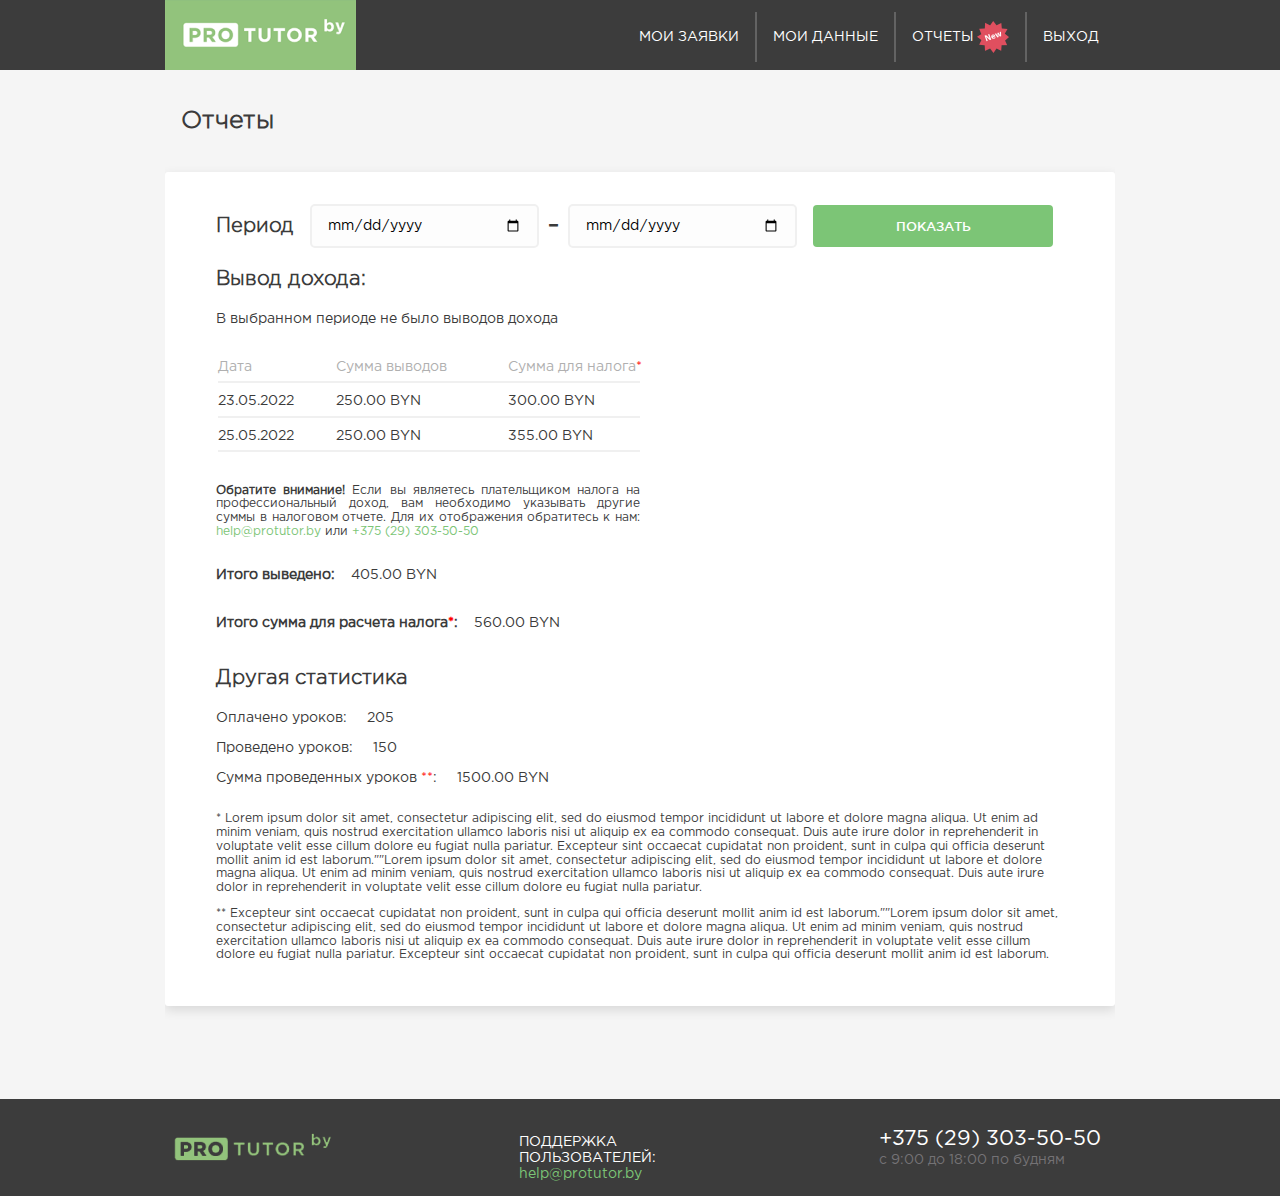
<file: index.html>
<!DOCTYPE html>
<html lang="en">

<head>
    <meta charset="UTF-8">
    <meta http-equiv="X-UA-Compatible" content="IE=edge">
    <meta name="viewport" content="width=device-width, initial-scale=1.0">
    <link rel="stylesheet" href="./styles/fonts.css">
    <link rel="stylesheet" href="./styles/root.css">
    <link rel="stylesheet" href="./styles/normalize.css">
    <link rel="stylesheet" href="./styles/index.css">
    <link rel="stylesheet" href="./styles/header.css">
    <link rel="stylesheet" href="./styles/footer.css">
    <link rel="stylesheet" href="./styles/main.css">
    <title>Отчеты</title>
</head>

<body>
    <header class="header">
        <div class="wrapper-header">
            <a href="/" class="logo-header">
                <img src="./assets/img/logoby.png" alt="PROTUTOR.BY" class="logo-header__img">
            </a>
            <ul class="wrapper-links">
                <li class="my-applications"><a href="/" class="my-applications__link header-link">Мои заявки</a></li>
                <li class="my-data"><a href="/" class="my-data__link header-link">Мои данные</a></li>
                <li class="report"><a href="/" class="reports__link header-link">Отчеты</a></li>
                <li class="exit"><a href="/" class="exit__link header-link">Выход</a></li>
            </ul>
        </div>
        <div class="burger">
            <span class="burger__first-line"></span>
            <span class="burger__second-line"></span>
            <span class="burger__three-line"></span>
        </div>
    </header>
    <main class="main">
        <h2 class="title">Отчеты</h2>
        <section class="reports">
            <form class="wrapper-choose-period">
                <label for="" class="wrapper-choose-period__title">Период</label>
                <div class="wrapper-inputs">
                    <input type="date" class="wrapper-choose-period__start">
                    <span class="wrapper-choose-period__dash">-</span>
                    <input type="date" class="wrapper-choose-period__finish">
                </div>
                <a href=".review-popup" class="wrapper-choose-period__button">Показать</a>
            </form>
            <div class="extraction">
                <h3 class="extraction__title">Вывод дохода:</h3>
                <p class="extraction__description">В выбранном периоде не было выводов дохода</p>
            </div>
            <table class="table">
                <tr class="wrapper-columns">
                    <th class="column-date">Дата</th>
                    <th class="column-amount-extraction">Сумма выводов</th>
                    <th class="column-amount-tax">Сумма для налога<span class="star-warning">*</span> </th>
                </tr>
                <tr class="wrapper-row">
                    <td class="date">23.05.2022</td>
                    <td class="amount-extraction">250.00 BYN</td>
                    <td class="amount-tax">300.00 BYN</td>
                </tr>
                <tr class="wrapper-row">
                    <td class="date">25.05.2022</td>
                    <td class="amount-extraction">250.00 BYN</td>
                    <td class="amount-tax">355.00 BYN</td>
                </tr>
                <tr>
                </tr>
            </table>

            <p class="text-warning">
                <span class="text-warning__attention">Обратите внимание!</span>
                Если вы являетесь плательщиком налога на
                профессиональный доход, вам необходимо указывать другие
                суммы в налоговом отчете. Для их отображения обратитесь к нам:
                <a class="support__mail-phone-link" href="mailto:help@protutor.by">help@protutor.by</a>
                или
                <a href="tel:+375293035050" class="support__mail-phone-link">+375 (29) 303-50-50</a>
            </p>

            <div class="amounts-extraction-all">
                <h4 class="amounts-extraction-all__title">Итого выведено:</h4>
                <span class="amounts-extraction-all__sum"> 405.00 BYN</span>
            </div>

            <div class="amounts-tax-all">
                <h4 class="amounts-tax-all__title">Итого сумма для расчета налога<span class="star-warning">*</span>:
                </h4>
                <span class="amounts-tax-all__sum"> 560.00 BYN</span>
            </div>

            <div class="other_statistic">
                <h3 class="other_statistic__title">Другая статистика</h3>
                <p class="other_statistic__paid-lessons">Оплачено уроков: <span class="paid-lessons__amount"> 205</span>
                </p>
                <p class="other_statistic__lessons-learned">Проведено уроков: <span class="lessons-learned__amount">
                        150</span></p>
                <p class="other_statistic__sum-lessons-learned"><span
                        class="other_statistic__sum-lessons-learned__text">Сумма проведенных уроков</span> <span
                        class="star-warning">**</span>: <span class="sum-lessons-learned__amount"> 1500.00 BYN</span>
                </p>
            </div>

            <section class="description">
                <p class="description__first">* Lorem ipsum dolor sit amet, consectetur adipiscing elit, sed do eiusmod
                    tempor incididunt ut labore et dolore magna
                    aliqua. Ut enim ad minim veniam, quis nostrud exercitation ullamco laboris nisi ut aliquip ex ea
                    commodo
                    consequat. Duis
                    aute irure dolor in reprehenderit in voluptate velit esse cillum dolore eu fugiat nulla pariatur.
                    Excepteur sint
                    occaecat cupidatat non proident, sunt in culpa qui officia deserunt mollit anim id est
                    laborum.""Lorem
                    ipsum dolor sit
                    amet, consectetur adipiscing elit, sed do eiusmod tempor incididunt ut labore et dolore magna
                    aliqua. Ut
                    enim ad minim
                    veniam, quis nostrud exercitation ullamco laboris nisi ut aliquip ex ea commodo consequat. Duis aute
                    irure dolor in
                    reprehenderit in voluptate velit esse cillum dolore eu fugiat nulla pariatur.</p>
                <p class="description__second">** Excepteur sint occaecat cupidatat non proident, sunt in culpa qui
                    officia
                    deserunt mollit anim id est laborum.""Lorem
                    ipsum dolor sit amet, consectetur adipiscing elit, sed do eiusmod tempor incididunt ut labore et
                    dolore
                    magna aliqua. Ut
                    enim ad minim veniam, quis nostrud exercitation ullamco laboris nisi ut aliquip ex ea commodo
                    consequat.
                    Duis aute irure
                    dolor in reprehenderit in voluptate velit esse cillum dolore eu fugiat nulla pariatur. Excepteur
                    sint
                    occaecat cupidatat
                    non proident, sunt in culpa qui officia deserunt mollit anim id est laborum.</p>
            </section>
        </section>

    </main>
    <footer class="footer">
        <div class="wrapper-footer">
            <a href="/" class="logo-footer">
                <img src="./assets/img/logo-footby.png" alt="PROTUTOR.BY" class="logo-footer__img">
            </a>
            <div class="wrapper-users-support">
                <p class="support">Поддержка <br /> пользователей: <br />
                    <a class="support__mail-phone-link" href="mailto:help@protutor.by">help@protutor.by</a>
                </p>
            </div>
            <div class="wrapper-contacts">
                <div class="contacts">
                    <a href="tel:+375293035050" class="contacts__phone">+375 (29) 303-50-50</a>
                    <span class="contacts__work-time">с 9:00 до 18:00 по будням</span>
                </div>
            </div>
        </div>
    </footer>
    <script src="./scripts/burger.js"></script>
</body>

</html>
</file>
<file: styles/fonts.css>
@font-face {
    font-family: "GothamProRegular";
    src: url("../assets/fonts/GothamPro/GothamProRegular.woff") format("woff"),
        url("../assets/fonts/GothamPro/gothampro.ttf") format("truetype");
    font-style: normal;
    font-weight: normal;
}
@font-face {
    font-family: "GothamProMedium";
    src: url("../assets/fonts/GothamPro/Gotham Pro Medium Regular.woff") format("woff"),
        url("../assets/fonts/GothamPro/gothampro_medium.ttf") format("truetype");
    font-style: normal;
    font-weight: normal;
}
@font-face {
    font-family: "GothamProLight";
    src: url("../assets/fonts/GothamPro/GothamPro-Light.woff") format("woff"),
        url("../assets/fonts/GothamPro/gothampro_light.ttf") format("truetype");
    font-style: normal;
    font-weight: normal;
}
</file>
<file: styles/root.css>
:root {
    --font-color-header-footer: rgb(255, 255, 255, 0.8);

    --background-color-body: #F5F5F5;
    --background-color-main: #fff;
    --background-color-header-footer: #3c3c3c;

    --text-color-header-footer: #fff;

    --font-size-main: 14px;
    --font-size-report-title: 25px;
    --font-size-report-choose-period-title: 20px;

    --font-size-report-choose-period-text: 14px;
    --font-size-report-choose-period-text-small: 14px;

    --font-family-titles: "GothamProLight", sans-serif;
}
</file>
<file: styles/index.css>
html {
    overflow-x: hidden;
}
body {
    font-family: "GothamProRegular", sans-serif;
    background-color: var(--background-color-body);
    font-size: var(--font-size-main);
    min-height: 100vh;

    position: relative;
    margin: 0;
    padding: 0;
    overflow-x: hidden;


}

.main {
    max-width: 950px;
    margin: 0 auto;
    overflow: hidden;
    color: #3b3b3b;


    flex: 1 0 auto;
}

.star-warning {
    color: red;
}
</file>
<file: styles/header.css>
.header {
    background-color: var(--background-color-header-footer);
    height: 70px;
}

.wrapper-header {
    margin: 0 auto;
    max-width: 950px;

    display: flex;
    justify-content: space-between;
}

.wrapper-links {
    display: flex;
    align-items: center;
    gap: 1rem;
    list-style: none;
    margin: 0;
    padding: 0 1rem;
}

.header-link {
    text-transform: uppercase;
    text-decoration: none;
    color: var(--text-color-header-footer);
}

.header-link:hover {
    text-decoration: underline;
}

.my-applications,
.my-data,
.report {
    display: flex;
    align-items: center;
    height: 50px;
    padding-right: 1rem;
    border-right: rgba(255, 255, 255, 0.2) 2px solid;
}

.reports__link {
    display: flex;
    align-items: center;
    gap: 0.2rem
}

.reports__link::after {
    content: '';
    background-image: url(../assets/img/new.png);
    width: 2rem;
    height: 2rem;
    background-repeat: no-repeat;
    background-size: contain;
}

/* ================ burger-menu ====================== */
@media (max-width: 670px) {
    .wrapper-links {
        width: 360px;
        height: calc(100% - 70px);
        position: absolute;
        right: 0;
        flex-direction: column;
        background-color: var(--background-color-header-footer);
        align-items: center;
        z-index: 2;
        padding: 70px 0 0 0;

        transform: translate(100vw);
        transition: 0.5s;

    }


    .wrapper-links__active {
        transform: translate(0);
    }

    .my-applications,
    .my-data,
    .report,
    .exit {

        border-right: none;
        width: 10rem;
        padding: 0;
        margin: 0;
        font-size: 20px;
    }

    .exit {
        display: flex;
        height: 50px;
        align-items: center;

    }

    .burger {
        position: absolute;
        right: 1rem;
        top: 1rem;
        width: 2.5rem;
        height: 2rem;
        z-index: 3;

        display: flex;
        flex-direction: column;
        gap: .8rem;


    }

    .burger__first-line,
    .burger__second-line,
    .burger__three-line {
        height: 3px;
        background-color: #fff;
        transition: transform 0.25s;

    }

    .first-line__active {
        transform: rotate(-45deg) translate(-15px, 13px);
    }

    .second-line__active {
        opacity: 0;

    }

    .three-line__active {
        transform: rotate(45deg) translate(-8px, -8px);
    }

    .body__active {
        overflow: hidden;
        height: 100vh;
    }

    .footer.footer__active {
        position: relative;
    }
}
</file>
<file: styles/footer.css>
.footer {
    background-color: var(--background-color-header-footer);
    height: 140px;
    color: var(--text-color-header-footer);
    position: absolute;
    width: 100%;
    bottom: 0;
    left: 0;

    height: fit-content;
}

.wrapper-footer {
    margin: 0 auto;
    padding: 0 1rem;
    max-width: 950px;
    height: 100%;

    display: flex;
    align-items: center;
    justify-content: space-between;

}

.logo-footer {
    padding: 8px 0px 0 9px;
}

.logo-footer__img {}

.wrapper-users-support {
    width: 14.5%;
    display: flex;
    padding: 21px 0 0 0px;
}

.support {
    text-transform: uppercase;

}

.support__mail-phone-link {
    text-transform: lowercase;
    text-decoration: none;
    color: #7cc576;
}

.support__mail-link:hover {
    text-decoration: underline;
}

.wrapper-contacts {
    width: 272px;
}

.contacts {
    display: flex;
    flex-direction: column;
    padding: 0px 0 0 36px;
}

.contacts__phone {
    text-decoration: none;
    font-size: 21px;
    color: var(--text-color-header-footer);
}

.contacts__work-time {
    color: #747275;
}

@media(max-width:650px) {
    .footer {
        padding: 0 0 2rem 0;
    }
    .wrapper-footer {
        justify-content: space-around;
        gap: 1rem;
        flex-wrap: wrap;
    }

    .wrapper-users-support {
        width: fit-content;
    }
}
</file>
<file: styles/main.css>
.title {
    font-size: var(--font-size-report-title);
    font-weight: bold;
    padding: 1rem;
    font-family: var(--font-family-titles);
}

.reports {
    display: flex;
    flex-direction: column;
    background-color: var(--background-color-main);
    padding: 2rem 3.2rem;
    border-radius: 3px;
    box-shadow: 0 4px 12px rgb(0 0 0 / 12%);
    margin: 0 0 190px 0;
}

/* ================= FORM ================= */

.wrapper-choose-period {
    display: flex;
    justify-content: flex-start;
    align-items: center;
    flex-wrap: wrap;
    gap: 1rem;

}

.wrapper-choose-period__title {
    font-size: var(--font-size-report-choose-period-title);
    font-weight: bold;
    font-family: var(--font-family-titles);
}

.wrapper-inputs {
    display: flex;
    align-items: center;
    gap: 0.5rem;
}

.wrapper-choose-period__start,
.wrapper-choose-period__finish {
    width: 195px;
    height: 40px;
    border-radius: 5px;
    border: 2px solid #F0F0F0;
    background-color: #f5f5f530;
    padding: 0 15px;
}

.wrapper-choose-period__start:hover,
.wrapper-choose-period__finish:hover,
.wrapper-choose-period__button:hover {
    cursor: pointer;

}

.wrapper-choose-period__button:hover {
    background-color: #7cc576d4;
}

.wrapper-choose-period__button:active {
    background-color: #579851;
}

.wrapper-choose-period__dash {
    font-size: 2rem;
    font-weight: normal;
}

.wrapper-choose-period__button {
    width: 240px;
    line-height: 42px;
    border: none;
    text-decoration: none;
    font-size: 13px;
    text-align: center;
    font-family: "GothamProMedium", sans-serif;
    text-transform: uppercase;
    background-color: #7cc576;
    border-radius: 4px;
    color: var(--text-color-header-footer);
}

.wrapper-choose-period__finish {}

.extraction {}

.extraction__title {
    font-size: var(--font-size-report-choose-period-title);
    font-weight: bold;
    font-family: var(--font-family-titles);
}

.extraction__description {
    font-size: var(--font-size-report-choose-period-text);
}

/* ============== Table ================ */
.table {
    margin: 1rem 0;
    max-width: 500px;
}


.wrapper-columns,
.wrapper-row {
    position: relative;
}

.wrapper-columns::after,
.date::after,
.amount-extraction::after,
.amount-tax::after {
    position: absolute;
    content: '';
    width: 85%;
    height: 2px;
    background-color: #F0F0F0;
    bottom: 0;
    left: 0;
    /* left: 50%; */
    /* transform: translate(-50%, -50%); */
}

.column-date,
.column-amount-extraction,
.column-amount-tax {
    font-size: var(--font-size-report-choose-period-text);
    font-weight: normal;
    color: #B0B0B0;
    padding: 0 0 0.5rem 0;
    text-align: left;

}

.date,
.amount-extraction,
.amount-tax {
    font-size: var(--font-size-report-choose-period-text);
    text-align: left;
    padding: .5rem 0;
}


/* =================== Attention =============*/
.text-warning {
    font-size: 12px;
    width: 50%;
    line-height: 1.15;
    text-align: justify;
}

.text-warning__attention {
    font-weight: bold;
}

.support__mail-link {}

.contacts__attention-phone {
    text-decoration: none;
    color: black;
}

/* =============== Amount extraction ============= */

.amounts-extraction-all,
.amounts-tax-all {
    display: flex;
    align-items: flex-end;
    gap: 1rem;
    margin: 1rem 0;
    font-size: var(--font-size-main);
}

.amounts-extraction-all__title,
.amounts-tax-all__title {
    margin: 0;
}

.amounts-extraction-all__sum,
.amounts-tax-all__sum,
.other_statistic__paid-lessons,
.paid-lessons__amount,
.other_statistic__lessons-learned,
.lessons-learned__amount,
.other_statistic__sum-lessons-learned,
.sum-lessons-learned__amount {
    font-size: var(--font-size-report-choose-period-text);
}

.paid-lessons__amount,
.lessons-learned__amount,
.sum-lessons-learned__amount {
    margin: 0 0 0 1rem;
}

.other_statistic {}

.other_statistic__title {
    font-size: var(--font-size-report-choose-period-title);
    font-family: var(--font-family-titles);
}

.description {
    font-size: 12px;
}

@media (max-width: 550px) {
    .reports {
        padding: 2rem 1rem;
    }

    .wrapper-choose-period {}

    .wrapper-choose-period__start,
    .wrapper-choose-period__finish {
        width: 150px;

    }

    .date {
        padding: 0 1rem 0 0;
    }



    .wrapper-choose-period__button {
        width: 200px;
    }

    .text-warning {
        width: 100%;
    }

    .amounts-extraction-all__sum,
    .amounts-tax-all__sum,
    .other_statistic__paid-lessons,
    .paid-lessons__amount,
    .other_statistic__lessons-learned,
    .lessons-learned__amount,
    .other_statistic__sum-lessons-learned,
    .sum-lessons-learned__amount,
    .amounts-extraction-all__title,
    .amounts-tax-all__title,
    .date,
    .amount-extraction,
    .amount-tax,
    .column-date,
    .column-amount-extraction,
    .column-amount-tax,
    .extraction__description {
        font-size: var(--font-size-report-choose-period-text-small);
    }

}

@media (max-width: 460px) {
    .wrapper-choose-period {}

    .wrapper-choose-period__start,
    .wrapper-choose-period__finish {
        width: 120px;

    }

    .wrapper-choose-period__button {
        width: 170px;
    }
}

@media (max-width: 400px) {
    .wrapper-choose-period {}

    .wrapper-choose-period__start,
    .wrapper-choose-period__finish {
        width: 100px;

    }

    .amounts-tax-all__title {
        width: 7.5rem;
    }

    .wrapper-choose-period__button {
        width: 150px;
    }

    .paid-lessons__amount,
    .lessons-learned__amount,
    .sum-lessons-learned__amount {
        margin: 0 0 0 .4rem;
    }
}
</file>
